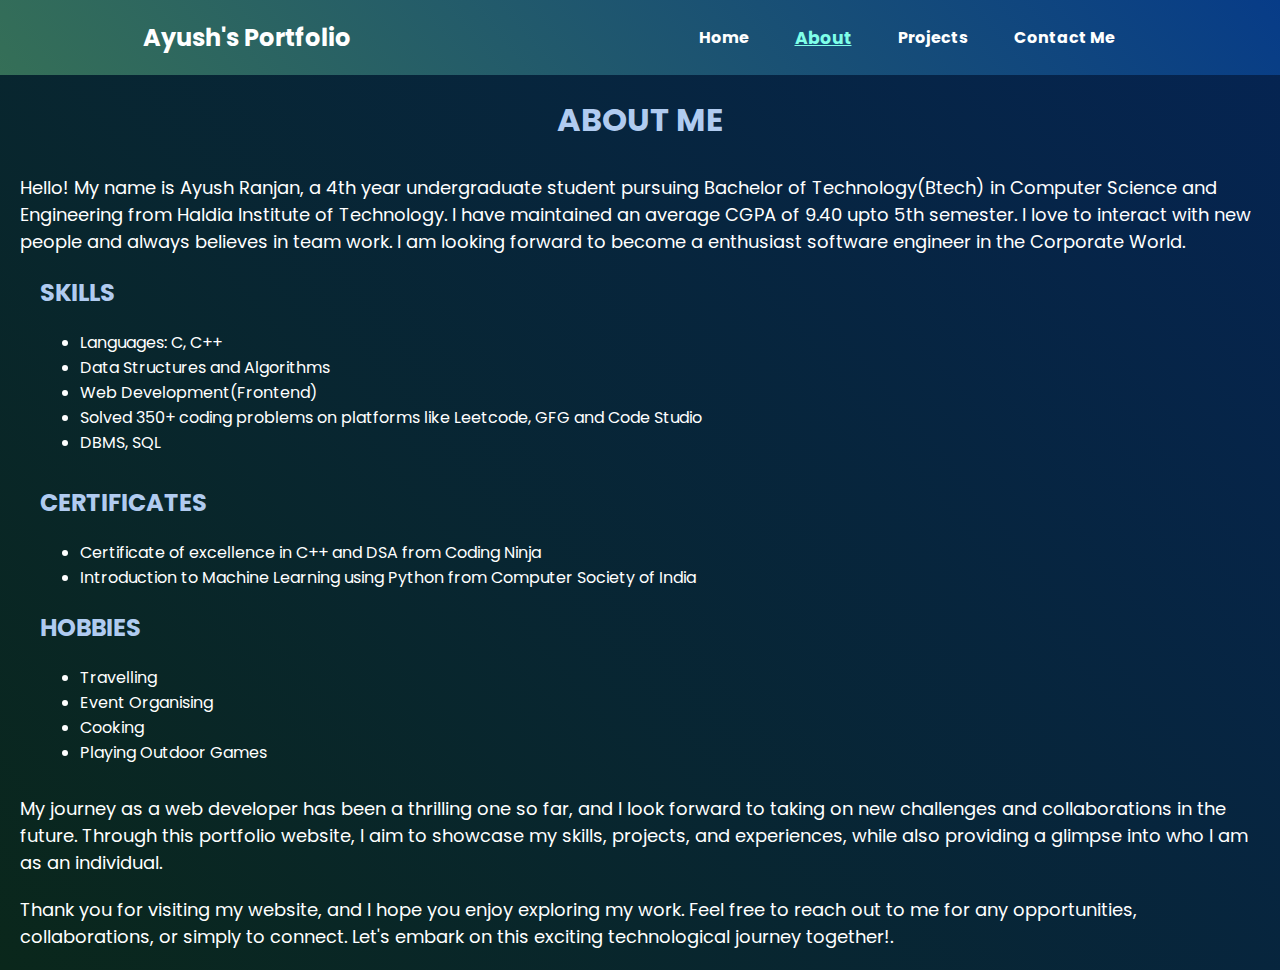
<file: Personel Portfolio/about.html>
<!DOCTYPE html>
<html lang="en">

<head>
    <meta charset="UTF-8">
    <meta name="viewport" content="width=device-width, initial-scale=1.0">
    <title>Ayush Ranjan - About Me</title>
    <link rel="preconnect" href="https://fonts.googleapis.com">
    <link rel="preconnect" href="https://fonts.gstatic.com" crossorigin>
    <link href="https://fonts.googleapis.com/css2?family=Poppins:wght@400;600;700&display=swap" rel="stylesheet">

    <style>
        body {
            background: linear-gradient(50deg, #0a271b, #052453);
            color: white;
            font-family: 'Poppins', sans-serif;
            margin: 0;
        }

        h1 {
            text-align: center;
            margin-bottom: 30px;
            color: #b0cbf0;
        }

        h2 {
            color: #b0cbf0;
        }

        .left {
            font-size: 1.5rem;
            font-weight: bold;
        }


        p {
            font-size: 18px;
            line-height: 1.5;
            margin-bottom: 20px;
        }

        .skills {
            margin-bottom: 30px;
        }

        .hobbies {
            margin-bottom: 30px;
        }

        nav {
            display: flex;
            justify-content: space-around;
            align-items: center;
            height: 75px;
            background: linear-gradient(50deg, #356f57, #073c88);
        }

        nav ul {
            display: flex;
            justify-content: center;

        }

        nav ul li {
            list-style: none;
            /*removing bullets*/
            margin: 0 23px;

            font-weight: bold;
        }

        nav ul li a {
            text-decoration: none;
            color: white;
        }

        nav ul li a:hover,
        nav ul li a.active {
            color: rgb(127, 255, 232);
            text-decoration: underline;
            font-size: 1.08rem;
        }

        div {
            margin: 20px;
        }
    </style>



</head>

<body>
    <header>
        <nav>
            <div class="left">Ayush's Portfolio</div>
            <div class="right">
                <ul>
                    <li><a href="/index.html">Home</a></li>
                    <li><a href="/" class="active" target="_blank">About</a></li>
                    <!-- <li><a href="/services.html" target="_blank">Services</a></li> -->
                    <li><a href="/projects.html" target="_blank">Projects</a></li>
                    <li><a href="/contactme.html " target="_blank">Contact Me</li> </a></li>
                </ul>
            </div>

        </nav>

    </header>

    <div>
        <h1>ABOUT ME</h1>
        <p>
            Hello! My name is Ayush Ranjan, a 4th year undergraduate student pursuing Bachelor of Technology(Btech)
            in Computer Science and Engineering from Haldia Institute
            of Technology. I have maintained an average CGPA of 9.40 upto 5th semester.
            I love to interact with new people and always believes in team work.
            I am looking forward to become a enthusiast software engineer in the Corporate World.
        </p>


        <div class="skills">
            <h2>SKILLS</h2>
            <ul type="disc">
                <li>Languages: C, C++</li>
                <li>Data Structures and Algorithms</li>
                <li>Web Development(Frontend)</li>
                <li>Solved 350+ coding problems on platforms like Leetcode, GFG and Code Studio</li>
                <li>DBMS, SQL</li>
            </ul>
        </div>

        <div class="certificates">
            <h2>CERTIFICATES </h2>
            <ul type="disc">
                <li>Certificate of excellence in C++ and DSA from Coding Ninja</li>
                <li>Introduction to Machine Learning using Python from Computer Society of India</li>
            </ul>
        </div>

        <div class="hobbies">
            <h2>HOBBIES</h2>
            <ul>
                <li>Travelling</li>
                <li>Event Organising</li>
                <li>Cooking</li>
                <li>Playing Outdoor Games </li>
            </ul>
        </div>

        <p>

            My journey as a web developer has been a thrilling one so far, and I look
            forward to taking on new challenges and collaborations in the future.
            Through this portfolio website, I aim to showcase my skills, projects, and
            experiences, while also providing a glimpse into who I am as an
            individual.
        </p>

        <p>

            Thank you for visiting my website, and I hope you enjoy exploring my work.
            Feel free to reach out to me for any opportunities, collaborations, or
            simply to connect. Let's embark on this exciting technological journey
            together!.
        </p>
        <div>

</body>

</html>
</file>
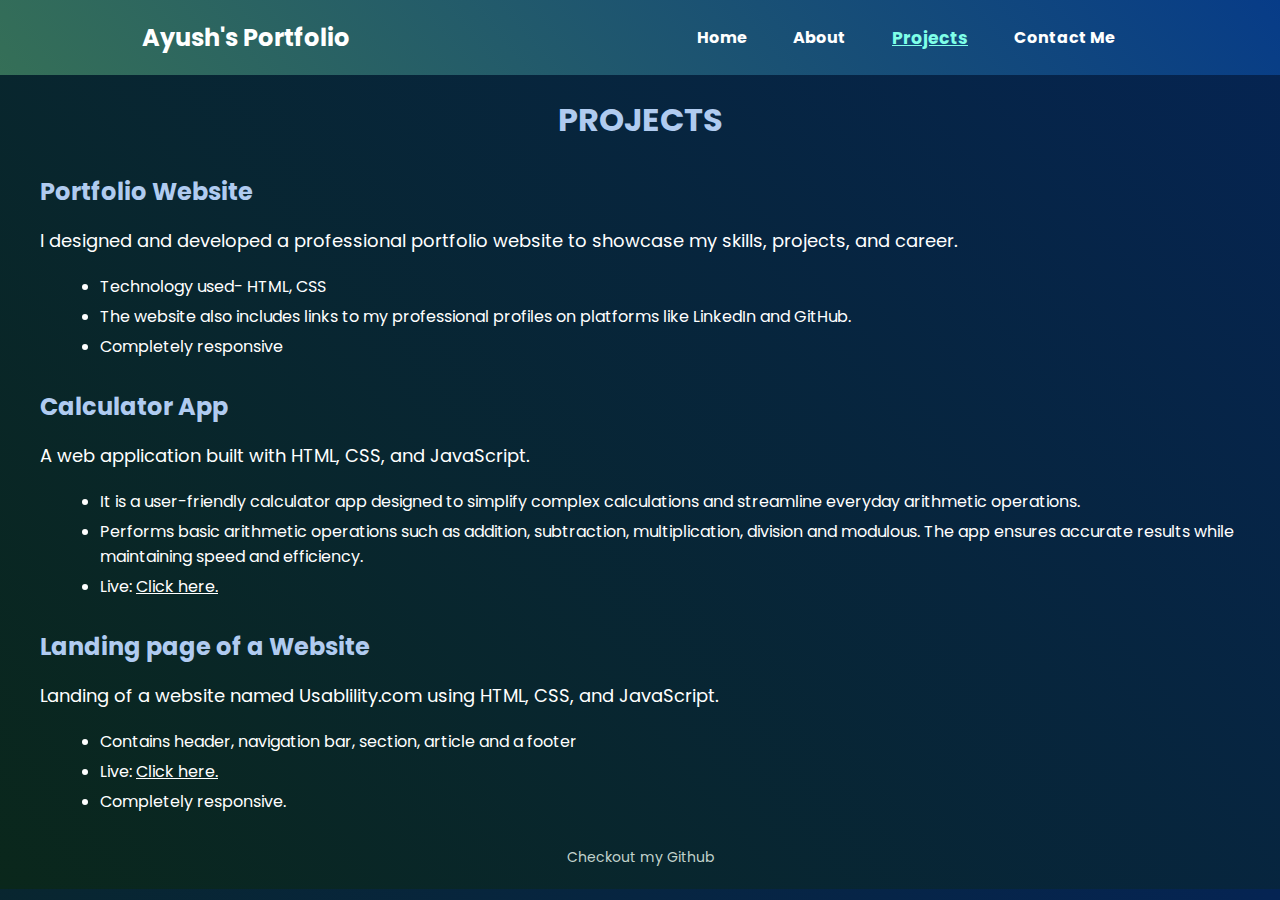
<file: Personel Portfolio/projects.html>
<!DOCTYPE html>
<html lang="en">

<head>
    <meta charset="UTF-8">
    <meta name="viewport" content="width=device-width, initial-scale=1.0">
    <title>Ayush Ranjan - Projects</title>
    <link rel="preconnect" href="https://fonts.googleapis.com">
    <link rel="preconnect" href="https://fonts.gstatic.com" crossorigin>
    <link href="https://fonts.googleapis.com/css2?family=Poppins:wght@400;600;700&display=swap" rel="stylesheet">

    <style>
        body {
            background: linear-gradient(50deg, #0a271b, #052453);
            color: white;
            font-family: 'Poppins', sans-serif;
            margin: 0;
        }

        h1 {
            text-align: center;
            margin-bottom: 30px;
            color: #b0cbf0;
        }

        .project {
            margin-bottom: 30px;
        }

        .project h2 {
            color: #b0cbf0;
            font-size: 24px;
            margin-bottom: 10px;
        }

        .project p {
            font-size: 18px;
            line-height: 1.5;
            margin-bottom: 20px;
        }

        .project ul {
            list-style-type: disc;
            margin-left: 20px;
        }

        .project ul li {
            margin-bottom: 5px;
        }

        .github-link {
            display: block;
            text-align: center;
            margin-top: 30px;
        }

        .github-link a {
            color: #c2d3cc;
            font-size: 14px;
            text-decoration: none;
        }

        .github-link a:hover {
            color: rgb(153, 161, 158);
            text-decoration: underline;
        }

        .live-link {
            color: white;
            text-decoration: underline;

        }

        .live-link:hover {
            color: rgb(19, 221, 236);
        }


        nav {
            display: flex;
            justify-content: space-around;
            align-items: center;
            height: 75px;
            background: linear-gradient(50deg, #356f57, #073c88);
        }

        nav ul {
            display: flex;
            justify-content: center;

        }

        nav ul li {
            list-style: none;
            /*removing bullets*/
            margin: 0 23px;

            font-weight: bold;
        }

        nav ul li a {
            text-decoration: none;
            color: white;
        }

        nav ul li a:hover,
        nav ul li a.active {
            color: rgb(127, 255, 232);
            text-decoration: underline;
            font-size: 1.08rem;
        }

        div {
            margin: 20px;
        }

        .left {
            font-size: 1.5rem;
            font-weight: bold;
        }

    </style>



</head>

<body>
    <header>
        <nav>
            <div class="left">Ayush's Portfolio</div>
            <div class="right">
                <ul>
                    <li><a href="/index.html">Home</a></li>
                    <li><a href="/about.html" target="_blank">About</a></li>
                    <!-- <li><a href="/services.html" target="_blank">Services</a></li> -->
                    <li><a href="/" class="active" target="_blank">Projects</a></li>
                    <li><a href="/contactme.html " target="_blank">Contact Me</li> </a></li>
                </ul>
            </div>

        </nav>

    </header>
    <div>
        <h1>PROJECTS</h1>

        <div class="project">
            <h2>Portfolio Website</h2>
            <p>
                I designed and developed a professional portfolio website to showcase my skills, projects, and career.
            </p>
            <ul>
                <li>
                    Technology used- HTML, CSS
                </li>
                <li>
                    The website also includes links to my professional profiles on platforms like LinkedIn and GitHub.
                </li>
                <li>
                    Completely responsive
                </li>
            </ul>
        </div>

        <div class="project">
            <h2>Calculator App</h2>
            <p>A web application built with HTML, CSS, and JavaScript.</p>
            <ul>
                <li>
                    It is a user-friendly calculator app designed to simplify complex calculations and streamline
                    everyday arithmetic operations.
                </li>
                <li>
                    Performs basic arithmetic operations such as addition, subtraction, multiplication, division and
                    modulous. The app ensures accurate results while maintaining speed and efficiency.
                </li>
                <li>Live: <a class="live-link" href="live: https://calculator-ayush-ranjan.netlify.app/"
                        target="_blank">Click here.</a></li>
            </ul>
        </div>

        <div class="project">
            <h2>Landing page of a Website </h2>
            <p>Landing of a website named Usablility.com using HTML, CSS, and JavaScript.</p>
            <ul>
                <li>Contains header, navigation bar, section, article and a footer</li>
                <li>Live: <a class="live-link" href="https://usability-clone-ayush-ranjan.netlify.app/"
                        target="_blank">Click here.</a></li>
                <li>Completely responsive.</li>
            </ul>
        </div>

        <div class="github-link">
            <a href="https://github.com/ayushranjan546" target="_blank">Checkout my Github </a>
        </div>
    </div>

</body>

</html>
</file>
